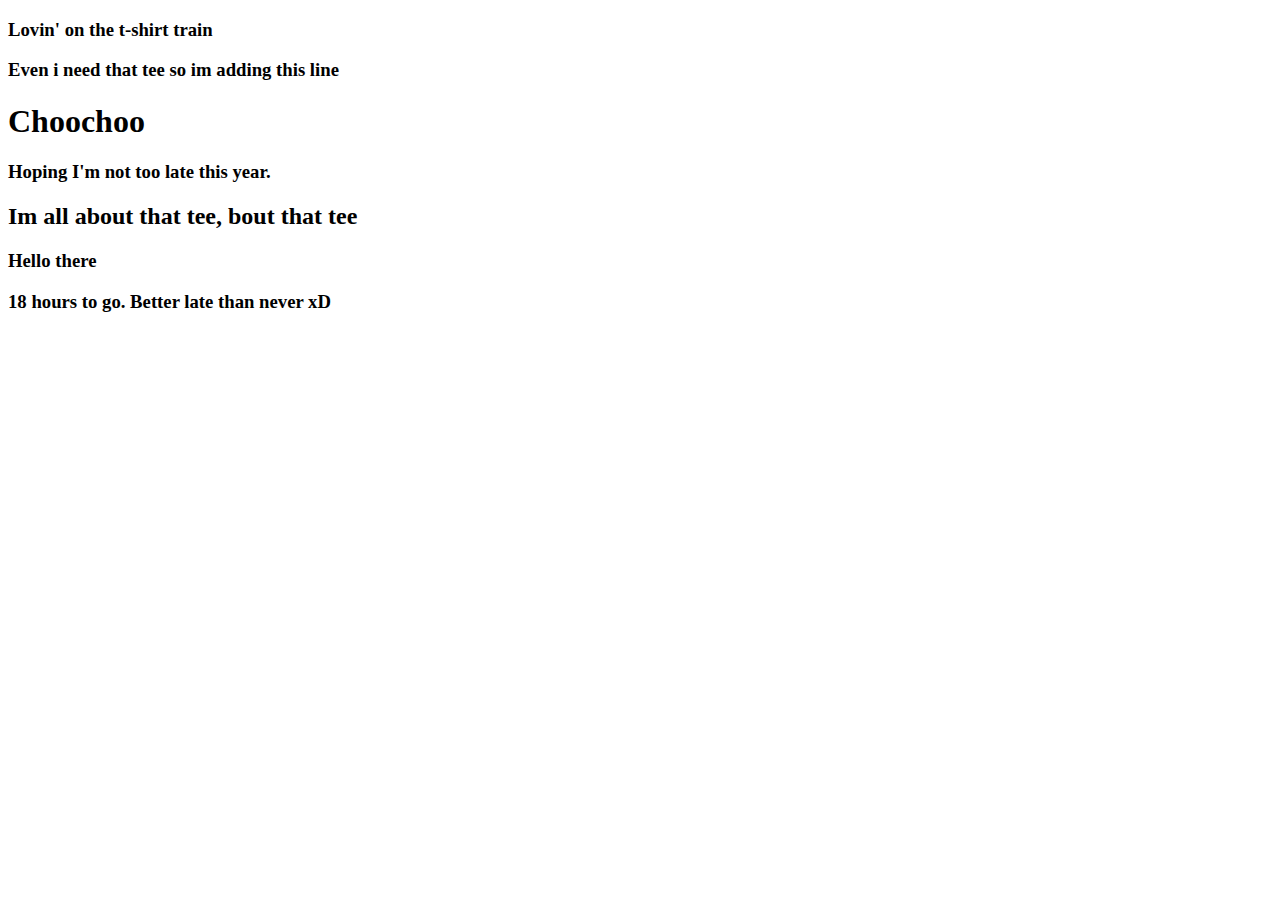
<file: AllAboutThatTee.html>
<!DOCTYPE html>
<html lang="en">
 <head>
     <title>It's all about the tee.</title>
 </head>
<body id="body">
     <h3>Lovin' on the t-shirt train</h3>
     <h3>Even i need  that tee so im adding this line</h3>
     <h1>Choochoo</h1>
    <h3>Hoping I'm not too late this year.</h3>
     <h2>Im all about that tee, bout that tee</h2>
    <h3>Hello there</h3>
     <h3>18 hours to go. Better late than never xD </h3>
</body>
</html>
</file>
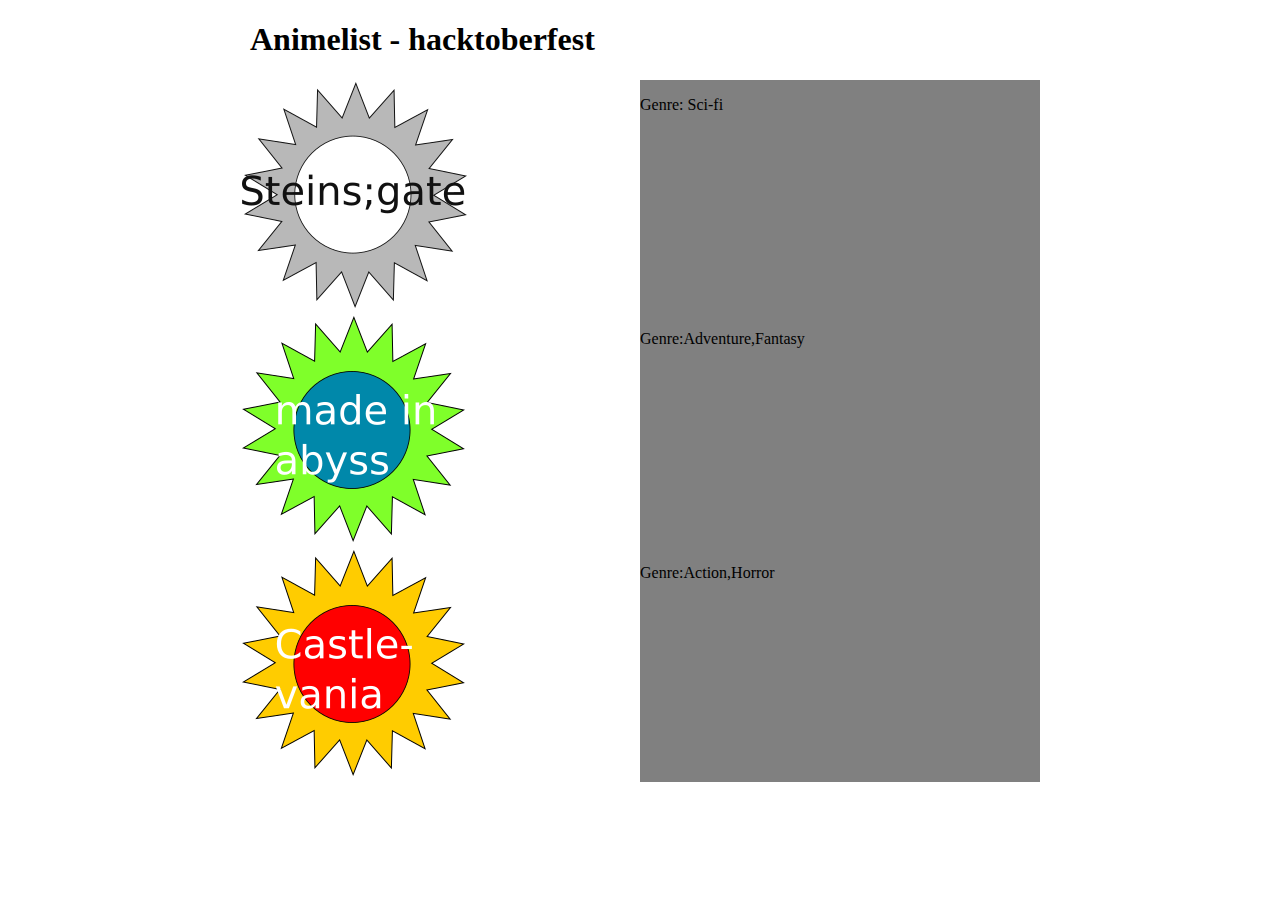
<file: animelist.html>
<!DOCTYPE html>
<html lang="en">

<head>
    <meta charset="UTF-8">
    <meta name="viewport" content="width=device-width, initial-scale=1.0">
    <meta http-equiv="X-UA-Compatible" content="ie=edge">
    <title>Anime List</title>
    <link href="css/animelist.css" type="text/css" rel="stylesheet">
</head>

<body>
    <div class="container">
        <h1>Animelist - hacktoberfest</h1>
        <div class="grid">
            <div class="item">
                <img src="images/sg.png" alt="steins;gate">
            </div>
            <div class="right" class="item">
                <p>Genre: Sci-fi</p>
		<p></p>
            </div>
        </div>

        <div class="grid">
            <div class="item">
                <img src="images/mia.png" alt="made in abyss">
            </div>
            <div class="right" class="item">
                <p>Genre:Adventure,Fantasy</p>
            </div>
        </div>
	<div class="grid">
		<div class="item">
			<img src="images/cv.png" alt="castlevania">
		</div>
		<div class="right" class="item">
			<p>Genre:Action,Horror</p>
		</div>
	</div>
    </div>
</body>

</html>
</file>
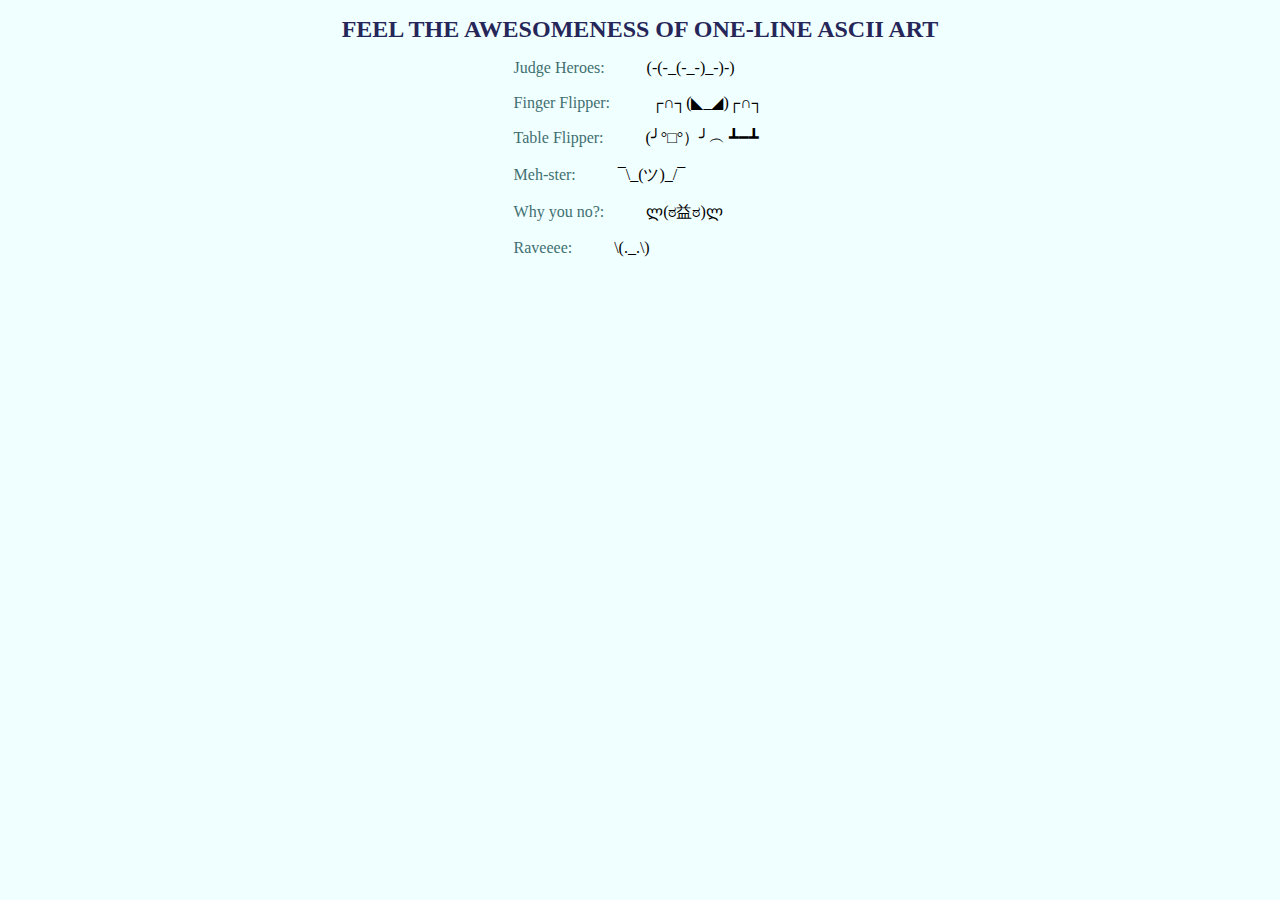
<file: awesome_ascii.html>
<!DOCTYPE html>
<html>
<head>
    <meta charset="utf-8" />
    <meta http-equiv="X-UA-Compatible" content="IE=edge">
    <title>Awesome ASCII Art</title>
    <meta name="viewport" content="width=device-width, initial-scale=1">
    <link rel="stylesheet" type="text/css" media="screen" href="./css/awesome_ascii.css" />
    <!-- <script src="main.js"></script> -->
</head>
<body>
    <h1>FEEL THE AWESOMENESS OF ONE-LINE ASCII ART</h1>

    <p><span class="name">Judge Heroes:</span> (-(-_(-_-)_-)-) </p>
    <p><span class="name">Finger Flipper:</span> ┌∩┐(◣_◢)┌∩┐ </p>
    <p><span class="name">Table Flipper:</span> (╯°□°）╯︵ ┻━┻ </p>
    <p><span class="name">Meh-ster:</span> ¯\_(ツ)_/¯ </p>
    <p><span class="name">Why you no?:</span> ლ(ಠ益ಠ)ლ </p>
    <p><span class="name">Raveeee:</span> \(._.\) </p>
</body>
</html>
</file>
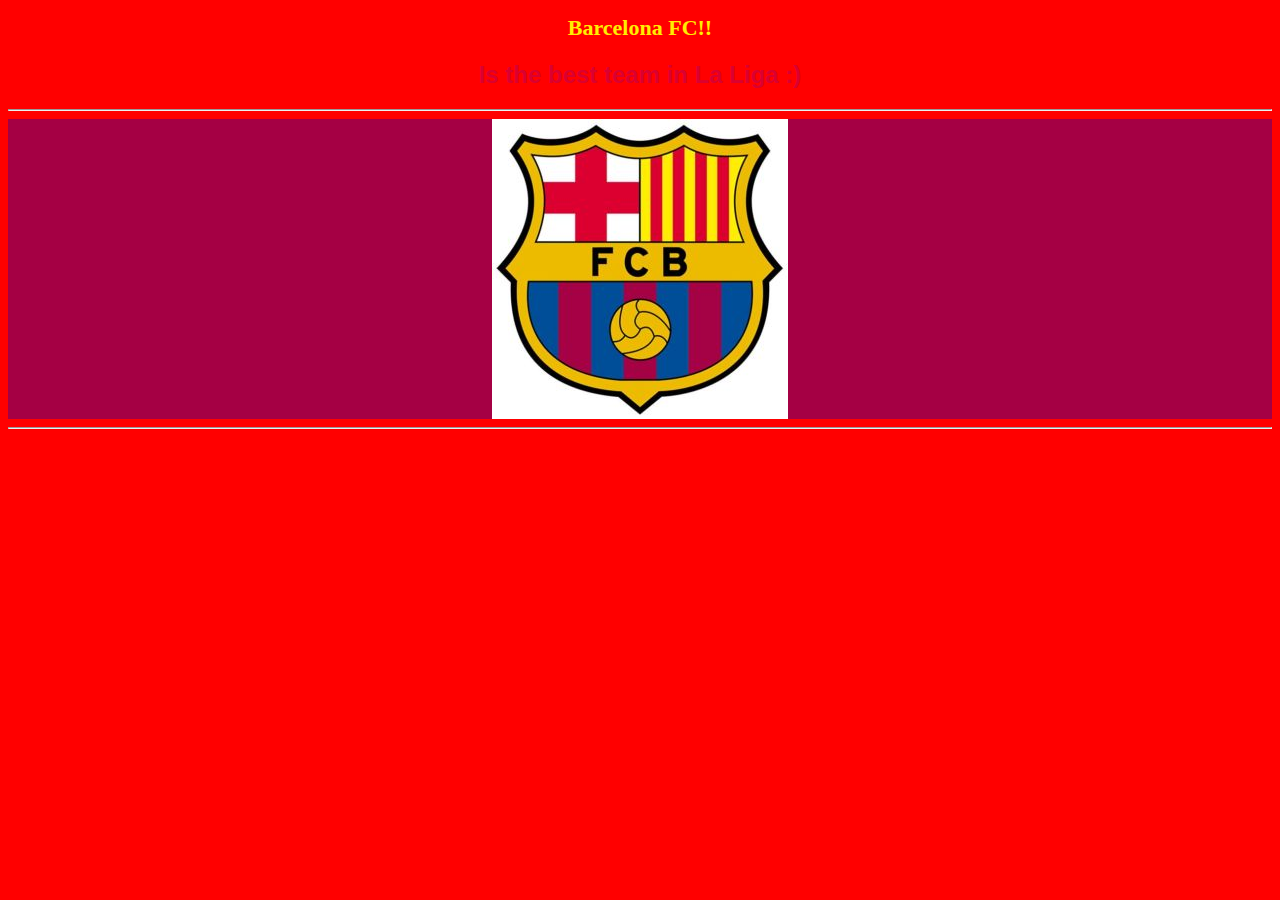
<file: barca.html>
<!DOCTYPE html>
<html>
<head>
<meta charset="UTF-8">
<title>La Liga's Greatest Team</title>
<link rel="stylesheet" type="text/css" href="css/barca.css">
<style>
body {
  background-color: red;
}

h1 {
  font-family: "Merriweather", serif;
  font-size: 22px;
}	
</style>
	
</head>

<body>
<h1>Barcelona FC!!</h1>
<h2>Is the best team in La Liga :)</h2>
<hr>

<div id="middle">
	<img src="images/barca/logo.jpg" alt="Barcelona FC team logo">
</div>
<hr>
</body>
</html>
</file>
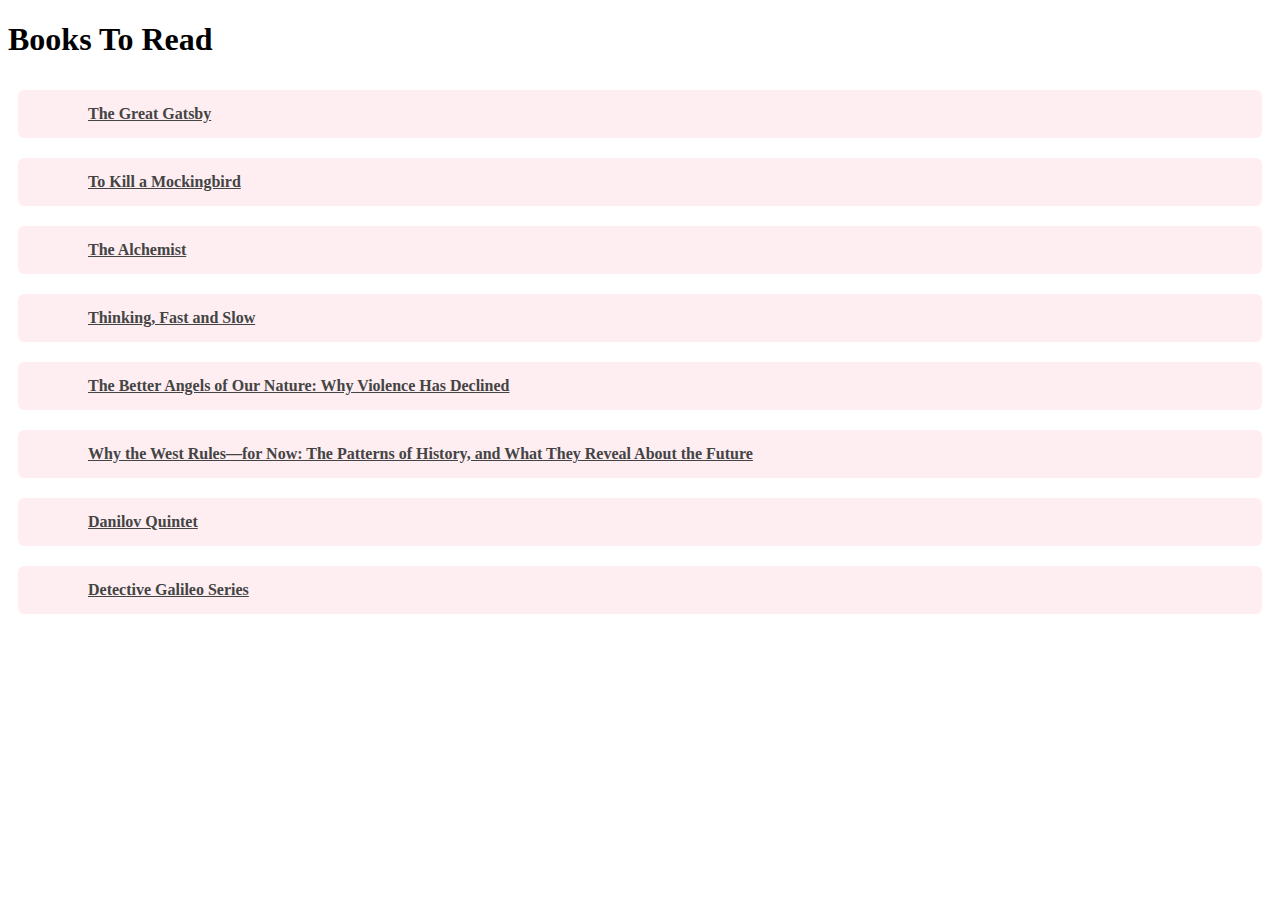
<file: books.html>
<!DOCTYPE html>
<html>

<head>
    <title>Books</title>
    <meta charset="utf-8">
    <meta name="viewport" content="width=device-width, initial-scale=1">
    <link rel="stylesheet" href="https://maxcdn.bootstrapcdn.com/bootstrap/4.1.3/css/bootstrap.min.css">

    <style>
        .box {
  position: relative;
  display: flex;
  flex-wrap: wrap;
}

.box-item {
  position: relative;
  display: block;
  background-color: #FEEEF2;
  color: #444;
  font-weight: 600;
  width: 100%;
  cursor: pointer;
  border-radius: 0.4rem;
  padding: 15px 8px 15px 70px;
  margin: 10px;
  font-size: 1rem;
  text-overflow: ellipsis;
  overflow-x: hidden;
  white-space: nowrap;
}
    </style>
</head>

<body>
    <div class="books_list">
        <div class="container">
            <h1>Books To Read</h1>
            <div class="box mx-auto">
                <a class="box-item" href="https://www.goodreads.com/book/show/4671">The Great Gatsby</a>
                <a class="box-item" href="https://www.goodreads.com/book/show/2657">To Kill a Mockingbird</a>
                <a class="box-item" href="https://www.goodreads.com/book/show/865">The Alchemist</a>
                <a class="box-item" href="https://www.goodreads.com/book/show/11468377-thinking-fast-and-slow">Thinking, Fast and Slow</a>
                <a class="box-item" href="https://www.goodreads.com/book/show/13543093-the-better-angels-of-our-nature"> The Better Angels of Our Nature: Why Violence Has Declined</a>
                <a class="box-item" href="https://www.goodreads.com/book/show/9491855-why-the-west-rules-for-now"> Why the West Rules—for Now: The Patterns of History, and What They Reveal About the Future </a>
                <a class="box-item" href="https://www.goodreads.com/series/53294-danilov-quintet">Danilov Quintet</a>
                <a class="box-item" href="https://www.goodreads.com/series/99164-detective-galileo">Detective Galileo Series</a>
                <a class="box item" href="https://www.goodreads.com/book/show/48757.The_Tao_of_Pooh"The Tao of Pooh</a>
            </div>
        </div>
    </div>
</body>
</html>
</file>
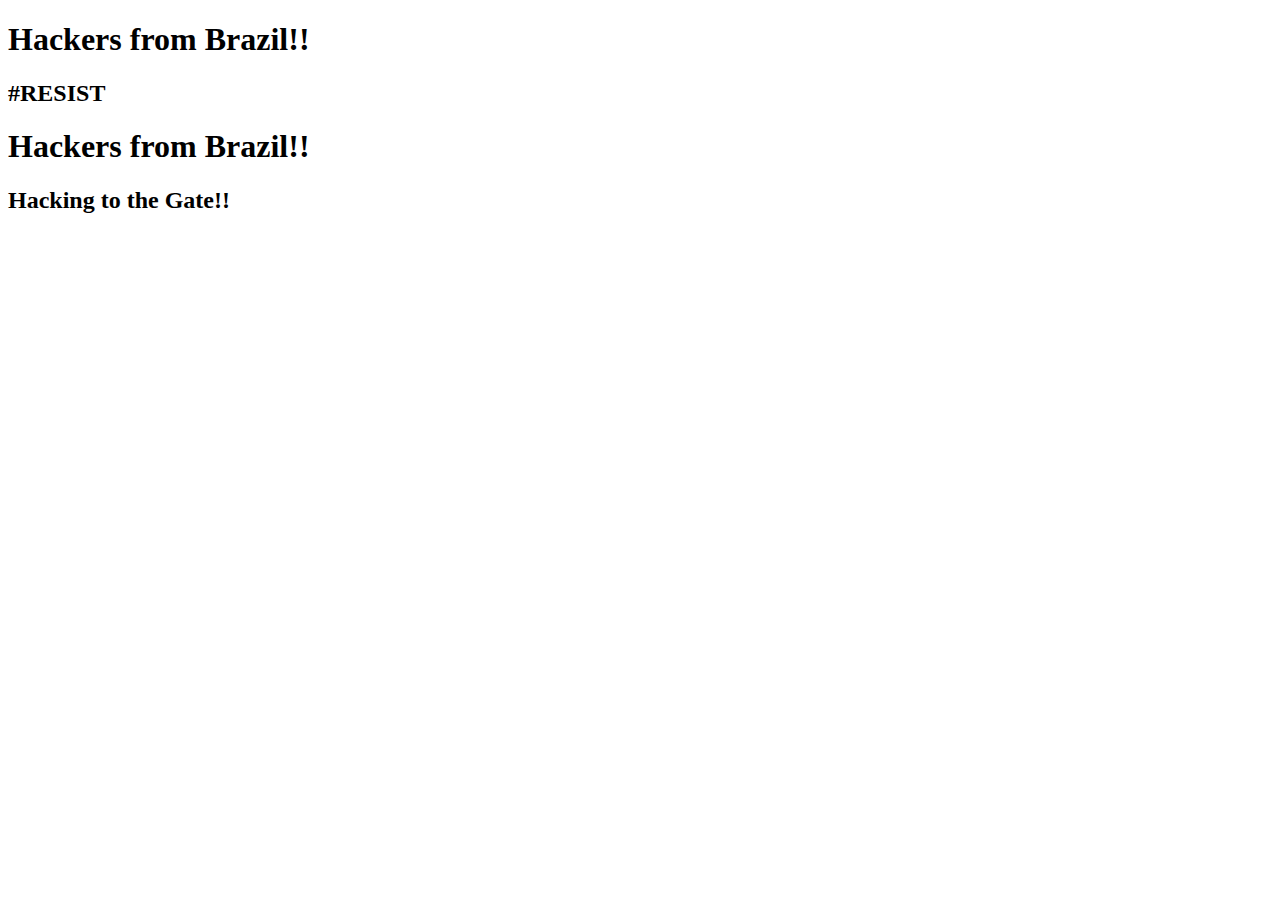
<file: brazil_code.html>
<!DOCTYPE html>
<html lang="en">
<head>
    <title>Brazil code too! </title>
</head>

<body id="body">
  <h1>Hackers from Brazil!!</h1>
  <h2>#RESIST</h2>
  <h1> Hackers from Brazil!!</h1>
    <h2> Hacking to the Gate!!</h2>
</body>
</html>
</file>
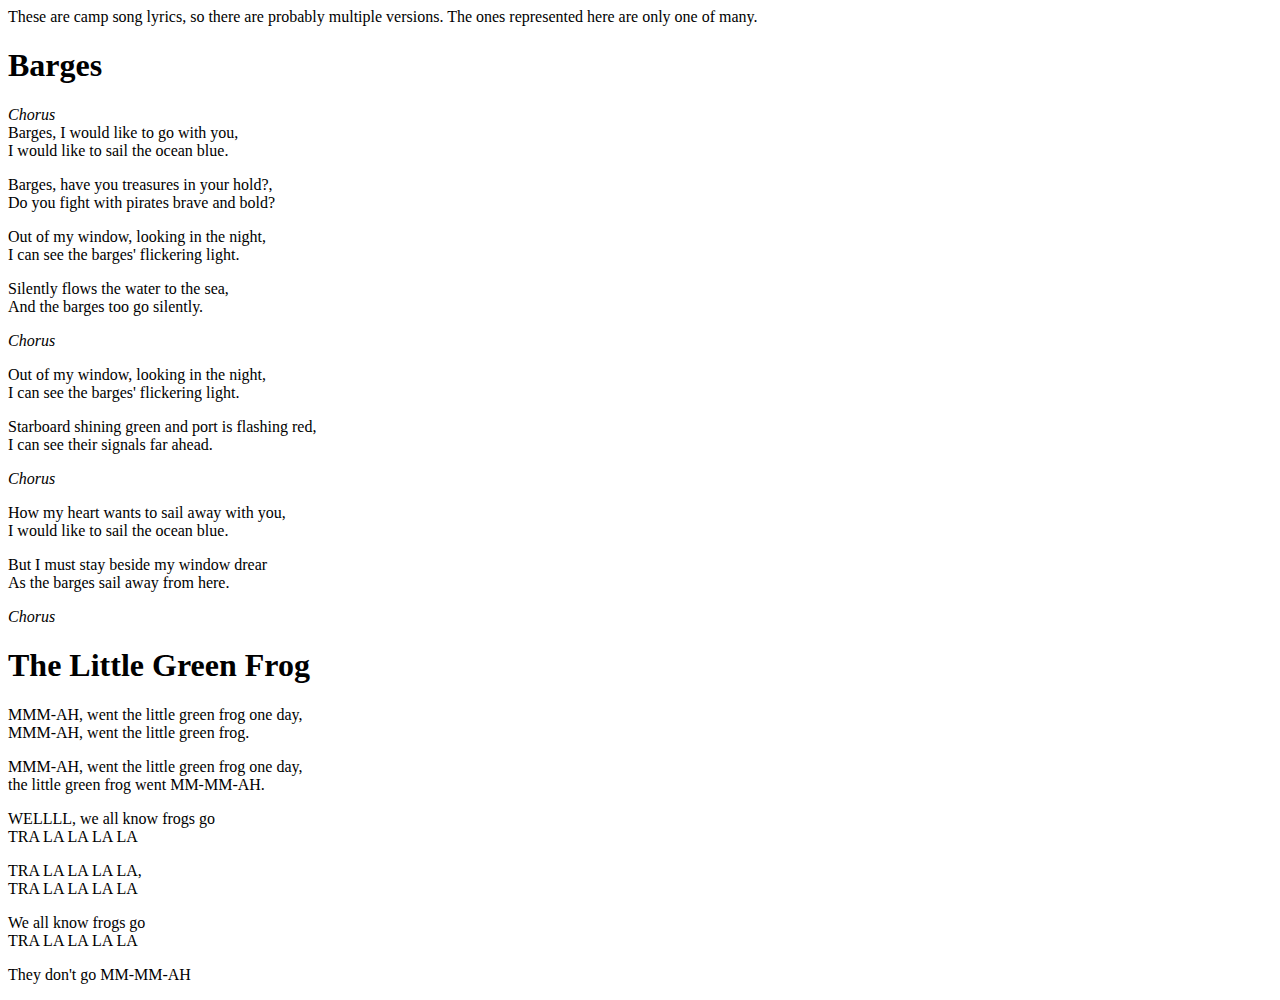
<file: campsongs.html>
<html>
<head>
  <title>Fun camp song lyrics</title>
</head>
<body>
  <div>These are camp song lyrics, so there are probably multiple versions. The ones represented here are only one of many.
    <h1>Barges</h1>
    <p><i>Chorus</i> <br/>Barges, I would like to go with you, <br/>I would like to sail the ocean blue.</p>
    <p>Barges, have you treasures in your hold?, <br/>Do you fight with pirates brave and bold? <br/></p>
    <p>Out of my window, looking in the night, <br/>I can see the barges' flickering light.</p>
    <p>Silently flows the water to the sea, <br/>And the barges too go silently.<br/></p>
    <p><i>Chorus</i><br/></p>
    <p>Out of my window, looking in the night, <br/>I can see the barges' flickering light.</p>
    <p>Starboard shining green and port is flashing red,<br/>I can see their signals far ahead.<br/></p>
    <p><i>Chorus</i><br/></p>
    <p>How my heart wants to sail away with you,<br/>I would like to sail the ocean blue.</p>
    <p>But I must stay beside my window drear<br/>As the barges sail away from here.<br/></p>
    <p><i>Chorus</i><br/></p>
    <h1>The Little Green Frog</h1>
    <p>MMM-AH, went the little green frog one day,<br/>MMM-AH, went the little green frog.</p>
    <p>MMM-AH, went the little green frog one day,<br/>the little green frog went MM-MM-AH.</p>
    <p>WELLLL, we all know frogs go<br/>TRA LA LA LA LA</p>
    <p>TRA LA LA LA LA, <br/>TRA LA LA LA LA<br/></p>
    <p>We all know frogs go<br/>TRA LA LA LA LA</p>
    <p>They don't go MM-MM-AH</p>
  </div>
</body>
</html>
</file>
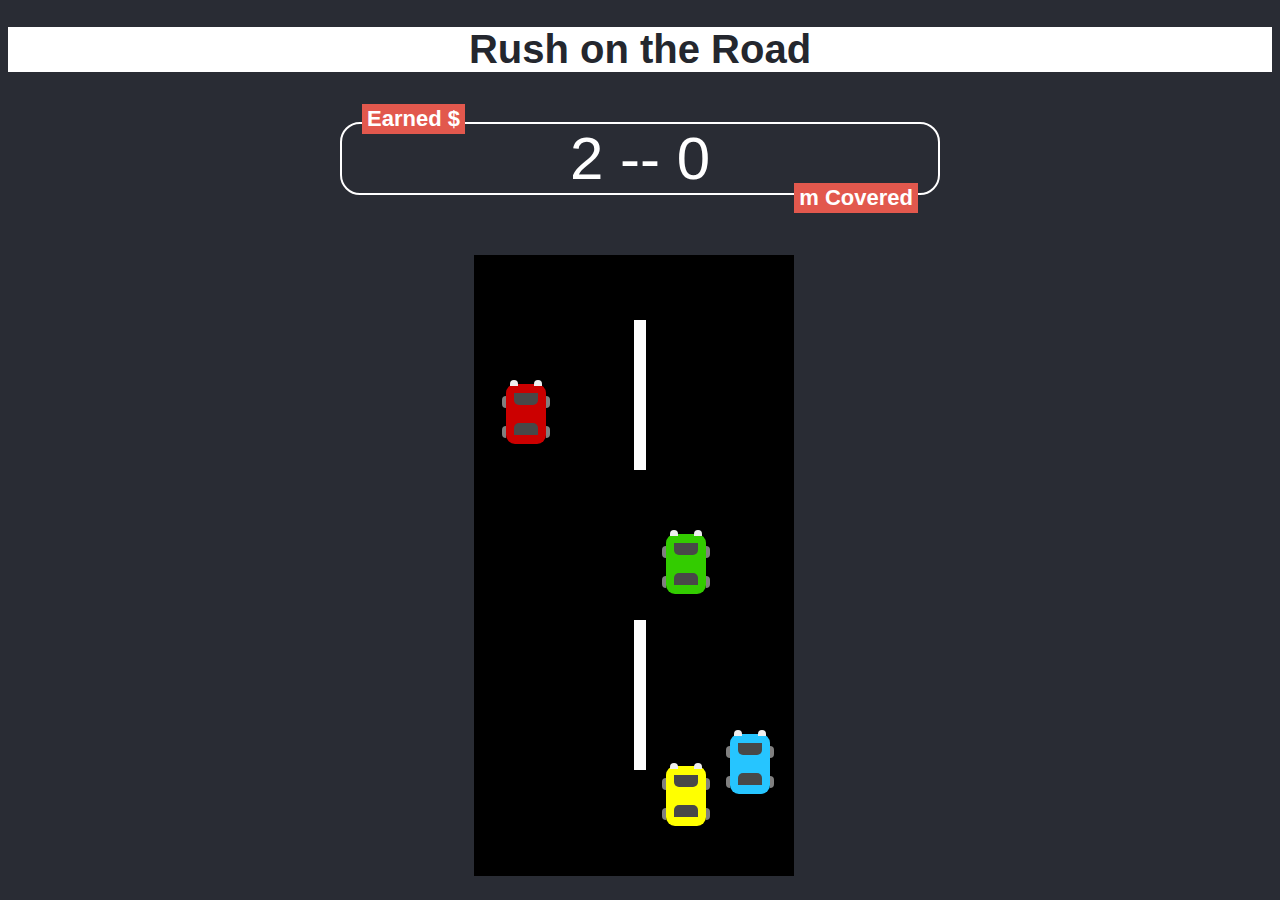
<file: Car_Race_index.html>
<!DOCTYPE html>
<html>
<head>
	<meta charset="utf-8">
	<title>Car Racing Game</title>	
	<link rel="stylesheet" type="text/css" href="css/Car_Race_style.css">
</head>
<body>
	<header>
		<h1>Rush on the Road</h1>
	</header>
	<div class="score-board">
		<div id="money-level" class="badge">Earned $</div>
		<div id="dist-level" class="badge">m Covered</div>
		<span id="earned-money">0</span>  --  <span id="coverd-dist">0</span>
	</div>
	<div id="container">
		<div id="line_1" class="line"></div>
		<div id="line_2" class="line"></div>
		<div id="line_3" class="line"></div>
		<div id="car" class="car">
			<div class="f_glass"></div>
			<div class="b_glass"></div>
			<div class="f_light_l"></div>
			<div class="f_light_r"></div>
			<div class="f_tyre_l"></div>
			<div class="f_tyre_r"></div>
			<div class="b_tyre_l"></div>
			<div class="b_tyre_r"></div>
		</div>
		<div id="car_1" class="car">
			<div class="f_glass"></div>
			<div class="b_glass"></div>
			<div class="f_light_l"></div>
			<div class="f_light_r"></div>
			<div class="f_tyre_l"></div>
			<div class="f_tyre_r"></div>
			<div class="b_tyre_l"></div>
			<div class="b_tyre_r"></div>
		</div>
		<div id="car_2" class="car">
			<div class="f_glass"></div>
			<div class="b_glass"></div>
			<div class="f_light_l"></div>
			<div class="f_light_r"></div>
			<div class="f_tyre_l"></div>
			<div class="f_tyre_r"></div>
			<div class="b_tyre_l"></div>
			<div class="b_tyre_r"></div>
		</div>
		<div id="car_3" class="car">
			<div class="f_glass"></div>
			<div class="b_glass"></div>
			<div class="f_light_l"></div>
			<div class="f_light_r"></div>
			<div class="f_tyre_l"></div>
			<div class="f_tyre_r"></div>
			<div class="b_tyre_l"></div>
			<div class="b_tyre_r"></div>
		</div>
		<div id="car_4" class="car">
			<div class="f_glass"></div>
			<div class="b_glass"></div>
			<div class="f_light_l"></div>
			<div class="f_light_r"></div>
			<div class="f_tyre_l"></div>
			<div class="f_tyre_r"></div>
			<div class="b_tyre_l"></div>
			<div class="b_tyre_r"></div>
		</div>
		<div id="car_5" class="car">
			<div class="f_glass"></div>
			<div class="b_glass"></div>
			<div class="f_light_l"></div>
			<div class="f_light_r"></div>
			<div class="f_tyre_l"></div>
			<div class="f_tyre_r"></div>
			<div class="b_tyre_l"></div>
			<div class="b_tyre_r"></div>
		</div>
		<div id="restart_div">
			<button id="restart">Let's go Again<br>
				<small class="small_text">[Press SPACEBAR]</small>
			</button>
		</div>
	</div>
	<audio id="game_audio" src="audios/Car_Race_audio_music.mp3" loop="loop"></audio>
	<script src="scripts/jquery.min.js"></script>
	<script src="scripts/Car_Race_script.js"></script>
</body>
</html>
</file>
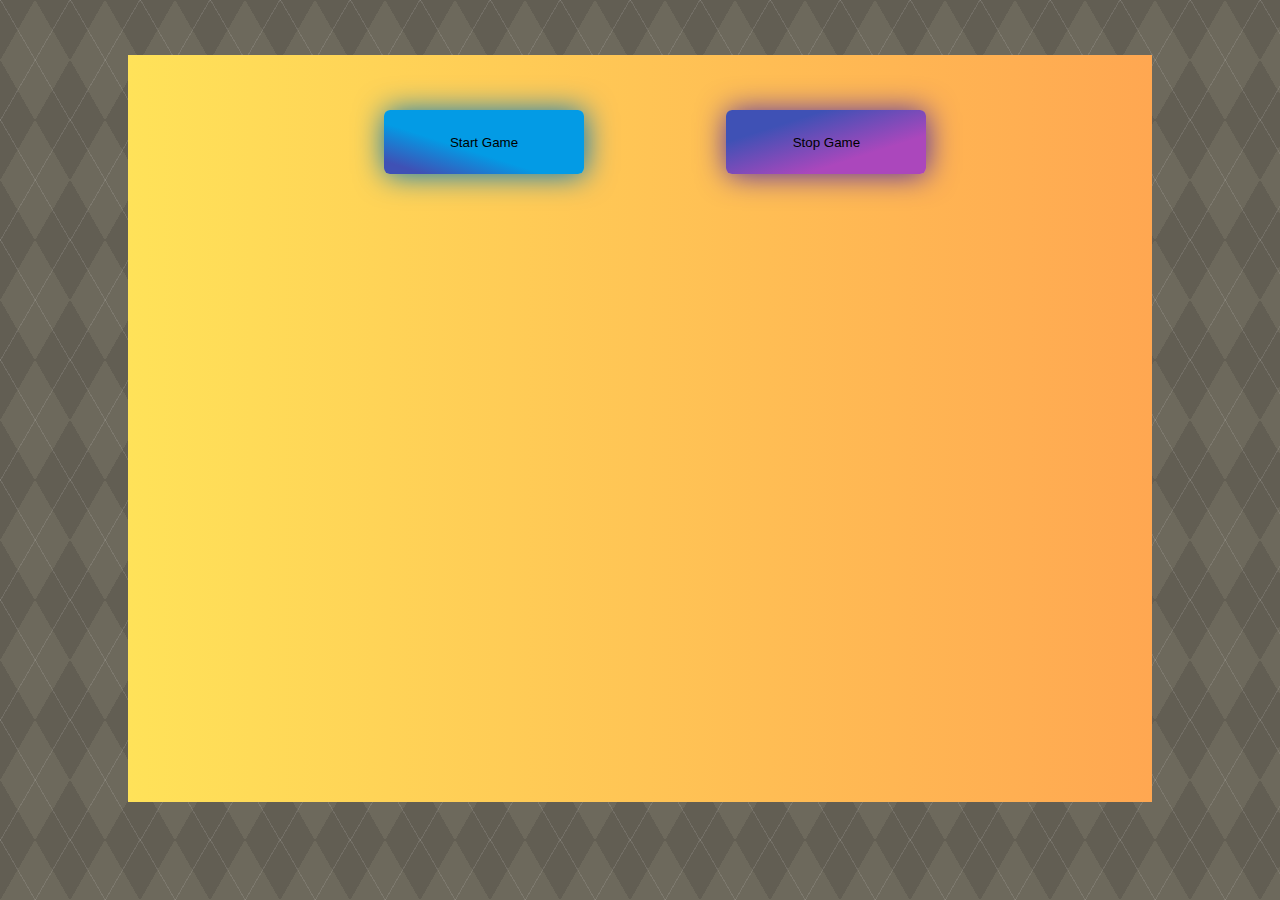
<file: ChooseYourNumber.html>
<!--Fidel Lim 5847485  -->
<!--Assignment 3 -Part 2 CSIT128  -->
<!DOCTYPE html>
<html lang="en" dir="ltr">
  <head>
    <meta charset="utf-8">
    <title></title>
    <link rel="stylesheet" type="text/css" href="css/ChooseYourNumber.css">
    <script src="scripts/ChooseYourNumber.js"></script>
  </head>
  <body id="secondPart">
    <div id="wrapper2">
      <button id="start" onclick="start()" class="breezy">Start Game</button><button id="stop" onclick="stop()"class="night">Stop Game</button><br>
      <span id="chooseNumber"></span><span id="chosen"></span></br>
      <span id="scoreSoFar"></span><span id="score"></span><br>
      <button id="number1" onclick=" shuffleNumbers()"></button>
      <button id="number2" onclick=" shuffleNumbers()"></button>
      <button id="number3" onclick=" shuffleNumbers()"></button>
      <button id="number4" onclick=" shuffleNumbers()"></button>
    </div>
  </body>
</html>
</file>
<file: css/animelist.css>
h1 {
    margin-left: 10px;
}

.container {
    max-width: 800px;
    margin: 0 auto;
}

.grid {
    display: grid;
    grid-gap: 0px;
    grid-template-columns: 1fr 1fr;
}

.item {
    padding: 2px;
}

.item img {
    max-width: 380px;
}

.right {
	background-color: gray;
}
</file>
<file: css/awesome_ascii.css>
body {
    background-color: azure;
}

h1 {
    font-size: 24px;
    color: rgb(38, 38, 89);
    text-align: center;
}

p {
    margin-bottom: 5px;
    margin-left: 40%;
}

.name {
    color: rgb(64, 111, 113);
    margin-right: 5%;
    text-align: right;
}
</file>
<file: css/barca.css>
body {
	background-color: #004D98;
}

h1 {
	color: #FFED02;
	text-align: center;
	font-family: Arial;
	font-size: 55px;
}

h2 {
	color: #DB0030;
	text-align: center;
	font-family: Arial;
}

#middle {
	background-color: #A50044;
	width: 100%;
	height: 25%;
	margin: 0;
	padding: 0;
}

img {
	display: block;
	margin-left: auto;
	margin-right: auto;
	width: 25
}
</file>
<file: css/Car_Race_style.css>
@import url('https://fonts.googleapis.com/css?family=Bungee');
@import url('https://fonts.googleapis.com/css?family=Audiowide');
@import url('https://fonts.googleapis.com/css?family=Orbitron');
@import url('https://fonts.googleapis.com/css?family=Viga');
@import url('https://fonts.googleapis.com/css?family=Prosto+One');
@import url('https://fonts.googleapis.com/css?family=Luckiest+Guy');

*{
	margin: 1;
	padding: 0;
	box-sizing: border-box;
}

header {
	background: white;
	padding: 0px;
}

header > h1 {
	color: #24272E;
	text-align: center;
	font-family: Bungee, sans-serif;
	font-size: 40px;
}

.score-board {
	margin: 50px auto;
	border: 2px solid white;
	border-radius: 20px;
	text-align: center;
	width: 600px;
	color: white;
	font-size: 60px;
	padding: 20px, 20px;
	font-family: Audiowide, sans-serif;
	position: relative;
}

.badge {
	background: #E2584D;
	color: white;
	font-size: 22px;
	padding: 2px 5px;
	font-family: Orbitron, sans-serif;
	font-weight: bold;
}

#money-level {
	position: absolute;
	top: -20px;
	left: 20px;
}

#dist-level {
	position: absolute;
	bottom: -20px;
	right: 20px;
}

body {
	background-color: #292C34;
	font-family: Orbitron, sans-serif;
}

#container {
	position: absolute;
	height: 69vh;
	width: 25%;
	left: 37%;
	margin-top: 10px;
	margin-bottom: 2px; 
	background-color: #000000;
	overflow: hidden;
}

.line {
	position: absolute;
	height: 150px;
	width: 4%;
	margin-left: 50%;
	background-color: #FFFFFF;
}

#line_1 {
	top: -150px;
}

#line_2 {
	top: 150px;
}

#line_3 {
	top: 450px;
}

.car {
	position: absolute;
	height: 60px;
	width: 40px;
	border-radius: 9px;
	box-shadow: 0px 1px 8px 0px black;
}

#car {
	bottom: 8%;
	left: 60%;
	background-color: #FFFF00;
}

.f_glass{
    position: absolute;
    height: 20%;
    width: 60%;
    margin-left: 20%;
    top: 15%;
    border-radius: 0px 0px 5px 5px;
    background-color: #484848;
}

.b_glass{
    position: absolute;
    height: 20%;
    width: 60%;
    margin-left: 20%;
    bottom: 15%;
    border-radius: 5px 5px 0px 0px;
    background-color: #484848;
}

.f_light_l{
    position: absolute;
    height: 10%;
    width: 20%;
    margin-left: 10%;
    top: -6%;
    border-radius: 5px 5px 0px 0px;
    background-color: #efefef;
}

.f_light_r{
    position: absolute;
    height: 10%;
    width: 20%;
    margin-left: 70%;
    top: -6%;
    border-radius: 5px 5px 0px 0px;
    background-color: #efefef;
}

.f_tyre_l{
    position: absolute;
    height: 20%;
    width: 10%;
    background-color: grey;
    top: 20%;
    left: -10%;
    border-radius: 5px 0px 0px 5px;
}

.f_tyre_r{
    position: absolute;
    height: 20%;
    width: 10%;
    background-color: grey;
    top: 20%;
    left: 100%;
    border-radius: 0px 5px 5px 0px;
}

.b_tyre_l{
    position: absolute;
    height: 20%;
    width: 10%;
    background-color: grey;
    top: 70%;
    left: -10%;
    border-radius: 5px 0px 0px 5px;
}

.b_tyre_r{
    position: absolute;
    height: 20%;
    width: 10%;
    background-color: grey;
    top: 70%;
    left: 100%;
    border-radius: 0px 5px 5px 0px;
}

#car_1{
    top: -200px;
    left: 50%;
    background-color: #CC00FF;
}

#car_2{
    top: 150px;
    left: 60%;
    background-color: #33CC00;
}

#car_3{
    top: 350px;
    left: 80%;
    background-color: #26c5ff;
}

#car_4{
    top: 500px;
    left: 30%;
    background-color: #FF6600;
}

#car_5{
    top: 0px;
    left: 10%;
    background-color: #CC0000;
}

#restart_div {
    position: absolute;
    height: 100%;
    width: 100%;
    background-color: #000066;
    color: white;
    font-family: Prosto One, sans-serif;
    font-size: 40px;
    text-align: center;
    display: none;
}

#restart {
    border: none;
    padding: 25px;
    color: white;
    background-color: #FF0000;
    font-family: Luckiest Guy, sans-serif;
    font-size: 30px;
    margin-top: 30%;
}

.small_text{
    font-size: 25px;
}
</file>
<file: css/ChooseYourNumber.css>
/* Fidel Lim 5847485  */
/* Assignment 3 CSIT128 */

/* Assignment3- Part1 */
#firstPart{
  background:
  linear-gradient(135deg, #708090 22px, #d9ecff 22px, #d9ecff 24px, transparent 24px, transparent 67px, #d9ecff 67px, #d9ecff 69px, transparent 69px),
  linear-gradient(225deg, #708090 22px, #d9ecff 22px, #d9ecff 24px, transparent 24px, transparent 67px, #d9ecff 67px, #d9ecff 69px, transparent 69px)0 64px;
  background-color:#708090;
  background-size: 64px 128px
}
#wrapper1{
  background: linear-gradient(to right, #11998e, #38ef7d);
  margin-left:10%;
  margin-right:10%;
  height: 83%;
  position: relative;
  top: 55px;
}
#firstLine{
  width: 100%;
  height:70px;
}
#sentence1{
  font-family: 'Lobster', cursive;
  font-size: 100px;
  margin-left: 3%;
}
#sentence2{
  float: left;
  margin-top: 5px;
  margin-left: 8%;
  margin-left: 8%;
}
#int {
  width: 700px;
  height: 40px;
  border-radius: 5px;
}
#generator{
  width: 200px;
  height: 45px;
}
#bothTables{
  margin: 20px;
  background: linear-gradient(to right, #40e0d0, #ff8c00, #ff0080);
  margin-top: 13%;
}
#table1{
  clear: both;
  float: left;
  margin-left: 20%;
  padding: 1%;
}
#table2{
  float: left;
  margin-left: 37%;
  padding: 1%;
}
.stormy {
  background:linear-gradient( to top right,rgba(117,117,117 ,1) 25%, rgba(33,33,33 ,1) 90%);
  box-shadow: 1px 1px 30px rgba(33,33,33 ,1);
  color: 	#fee7d5;
}
ul{
  margin: 0px;
}

/* Assignment3- Part2 */
#secondPart{
  background-color: #6d695c;
  background-image:
  repeating-linear-gradient(120deg, rgba(255,255,255,.1), rgba(255,255,255,.1) 1px, transparent 1px, transparent 60px),
  repeating-linear-gradient(60deg, rgba(255,255,255,.1), rgba(255,255,255,.1) 1px, transparent 1px, transparent 60px),
  linear-gradient(60deg, rgba(0,0,0,.1) 25%, transparent 25%, transparent 75%, rgba(0,0,0,.1) 75%, rgba(0,0,0,.1)),
  linear-gradient(120deg, rgba(0,0,0,.1) 25%, transparent 25%, transparent 75%, rgba(0,0,0,.1) 75%, rgba(0,0,0,.1));
  background-size: 70px 120px;
}
#wrapper2{
  background: linear-gradient(to right, #ffe259, #ffa751);
  margin-left:10%;
  margin-right:10%;
  height: 83%;
  position: relative;
  top: 55px;
}
#start{
   width: 200px;
   height: 64px;
   position: relative;
   top: 55px;
   left:25%;
}
#stop{
  margin-left: 40px;
  width: 200px;
  height: 64px;
  position: relative;
  top: 55px;
  left:35%;
}
#chooseNumber{
  font-size: 50px;
  position: relative;
  top: 60px;
  left:25%;
}
#chosen{
  font-size: 50px;
  position: relative;
  top: 60px;
  left:25%;
}
#scoreSoFar{
  font-size: 50px;
  position: relative;
  top: 60px;
  left:25%;
}
#score{
  font-size: 50px;
  position: relative;
  top: 60px;
  left:25%;
}
#number1 {
  color: red;
  font-size: 200px;
  position: relative;
  top: 60px;
  left:25%;
}
#number2 {
  color: orange;
  font-size: 200px;
  margin-left: 100px;
  position: relative;
  top: 60px;
  left:25%;
}
#number3 {
  color: blue;
  font-size: 200px;
  margin-left: 100px;
  position: relative;
  top: 55px;
  left:25%;
}
.breezy {
  position: absolute; top:25%; left:20%;
  background:linear-gradient( to top right, rgba(63,81,181,1) 10%, rgba(3,155,229 ,1) 40%);
  box-shadow: 1px 1px 30px rgba(2,119,189 ,1);
}
.night  {
  position: absolute; top:25%; left:50%;
  background:linear-gradient( to bottom right,rgba(63,81,181,1) 25%, rgba(171,71,188 ,1) 70%);
  box-shadow: 1px 1px 30px rgba(81,45,168 ,1);

}

/*Applicable for both Assignment3-Part1 & Assignment3-Part2  */
body, html {
  height: 100%;
  margin: 0;
  padding: 0;
}
button {
    background-color: Transparent;
    background-repeat:no-repeat;
    border: none;
    cursor:pointer;
    overflow: hidden;
    outline:none;
    border: 0px;
    cursor: pointer;
    border-radius: 6px;
    border: 0px;
}
button:focus {
  outline:0;
}
button:active {
  background-color: #3e8e41;
  box-shadow: 0 5px #666;
  transform: translateY(4px);
}
button:hover {
  background-color: #3e8e41;
}
hr:after {
  display: inline-block;
  position: relative;
  top: -0.7em;
  font-size: 1.5em;
  padding: 0 0.25em;
  background: white;
}
</file>
